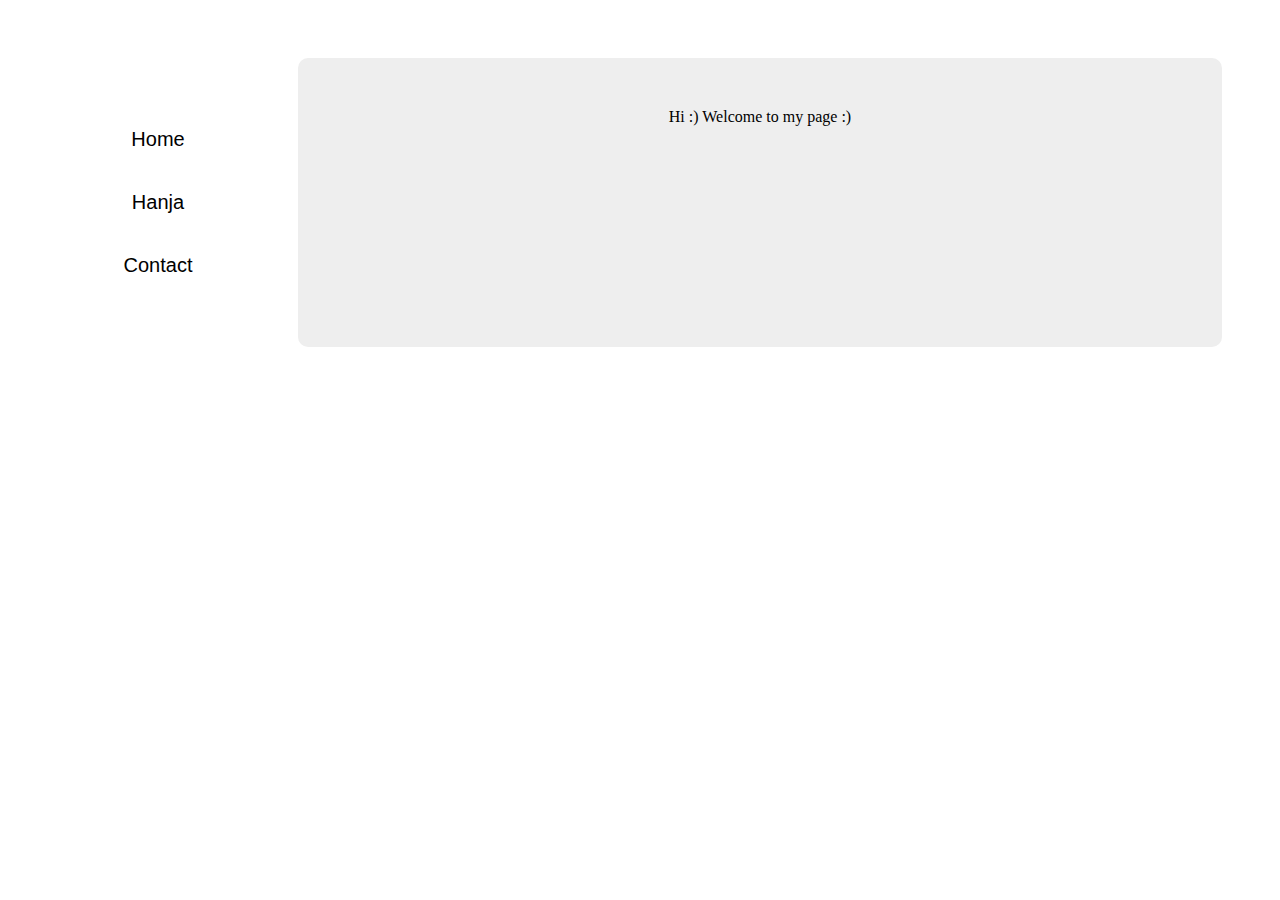
<file: index.html>
<!DOCTYPE html>
<html>
  <head>
    <meta name="viewport" content="width=device-width, initial-scale=1.0">
    <link rel="stylesheet" type="text/css" href="main.css">
    <script type="text/javascript" src="main.js"></script>
  </head>
  <body onload="about_me()">
    <nav>
      <button class="nav" onclick="about_me()">Home</button><br>
<!--       <button class="nav" onclick="grfx()">Graphics</button>
      <button class="nav" onclick="pubs()">Publications</button> -->
      <a href="subs/hanja-learning"><button class="nav">Hanja</button></a><br>
      <button class="nav" onclick="contact()">Contact</button><br>
    </nav>
    <main>
    </main>
  </body>
</html>
</file>
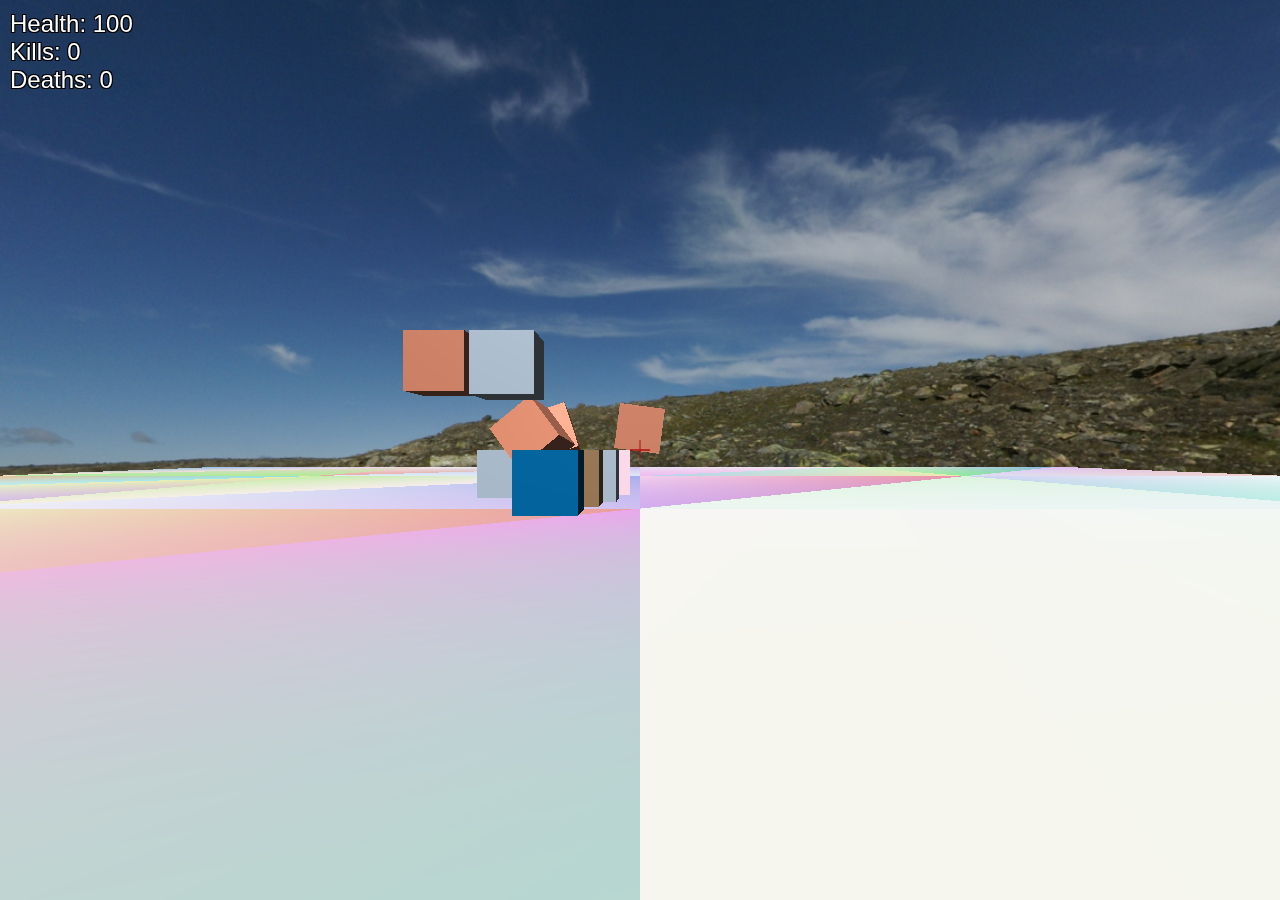
<file: grfx/FYP/index.html>
<html>
	<head>
		<title>Emma 'fiquem' Carrigan</title>

		<script type="text/javascript" src="js/ammo.js"></script>
		<script type="text/javascript" src="js/three.min.js"></script>
		<script type="text/javascript" src="js/controls/PointerLockControls.js"></script>

		<script src="//code.jquery.com/jquery-2.1.3.min.js"></script>

		<script type="text/javascript" src="js/multiplayer.js"></script>

		<style>
			#content
			{
				font-family: helvetica;
				font-size: 15px;
				color: #FFFFFF;
				text-align: left;
				position: absolute;
				bottom: 65px;
				height: 30%;
				width: 75%;
				overflow-y: scroll;
				overflow-x: hidden;
				background: rgba(0, 0, 0, 0.3);
				left: 50%;
				transform: translate(-50%, 0);
			}
			#input
			{
				position: absolute;
				bottom:20px;
				padding:15px;
				width:75%;
				left: 50%;
				transform: translate(-50%, 0);
			}
		</style>

		<script>
			$(document).keypress(function (event) {
				if (event.which == 114) {
					respawn();
				}
			});

			var tabDown = false;
			var enterDown = false;
			$(document).keydown(function (event) {
				if (event.which == 13) {
					if(!enterDown) {
						enterDown = true;
						$(document.getElementById("Websockets")).toggle();
						var elem = document.getElementById('content');
						elem.scrollTop = elem.scrollHeight;
						$("#input").focus();
					}
					event.stopImmediatePropagation();
					event.stopPropagation();
					event.preventDefault();
				}
				if (event.which == 9) {
					if(!tabDown) {
						tabDown = true;
						$(document.getElementById("player_score")).toggle();
					}
					event.stopImmediatePropagation();
					event.stopPropagation();
					event.preventDefault();
				}
			});

			$(document).keyup(function (event) {
				if (event.which == 9) {
					if(tabDown) {
						tabDown = false;
						$(document.getElementById("player_score")).toggle();
					}
					event.stopImmediatePropagation();
					event.stopPropagation();
					event.preventDefault();
				}
				if (event.which == 13) enterDown = false;
			});
		</script>

	</head>
	<body style="margin: 0; overflow: hidden;">
		<canvas id="text" style="display: none;"></canvas>
		<canvas id="crosshair" style="position: absolute;"></canvas>
		<div id="Websockets" style="display: none;">
			<div id="content"></div>
			<input type="text" id="input" placeholder="Enter name, press enter, begin chatting!">
		</div>
	</body>

	<!-- Crosshair -->
	<script>
		var crosshair_canvas = document.getElementById("crosshair");
		crosshair_canvas.width = window.innerWidth;
		crosshair_canvas.height = window.innerHeight;
		var ctx = crosshair_canvas.getContext("2d");
		ctx.lineWidth = 1;
		ctx.strokeStyle = '#AA1111';
		ctx.moveTo(window.innerWidth/2 - 10,window.innerHeight/2);
		ctx.lineTo(window.innerWidth/2 + 10,window.innerHeight/2);
		ctx.stroke();
		ctx.moveTo(window.innerWidth/2,window.innerHeight/2 - 10);
		ctx.lineTo(window.innerWidth/2,window.innerHeight/2 + 10);
		ctx.stroke();
		/*ctx.moveTo(window.innerWidth/2 - 10,window.innerHeight/2);
		ctx.lineTo(window.innerWidth/2 - 5,window.innerHeight/2);
		ctx.stroke();
		ctx.moveTo(window.innerWidth/2 + 5,window.innerHeight/2);
		ctx.lineTo(window.innerWidth/2 + 10,window.innerHeight/2);
		ctx.stroke();
		ctx.moveTo(window.innerWidth/2,window.innerHeight/2 - 10);
		ctx.lineTo(window.innerWidth/2,window.innerHeight/2 - 5);
		ctx.stroke();
		ctx.moveTo(window.innerWidth/2,window.innerHeight/2 + 5);
		ctx.lineTo(window.innerWidth/2,window.innerHeight/2 + 10);
		ctx.stroke();*/
	</script>

	<!-- Player Name as Texture Init -->
	<script>
		var text_canvas = document.getElementById("text");
		var ctx = text_canvas.getContext("2d");
		var textSize = 12;
		ctx.font = textSize+"px monospace";	// This determines the size of the text and the font family used

		function getPowerOfTwo(value, pow) {
			var pow = pow || 1;
			while(pow<value)
				pow *= 2;
			return pow;
		}

		function get_player_name_texture (name) {
		    text_canvas.width = getPowerOfTwo(ctx.measureText(name).width);
		    text_canvas.height = getPowerOfTwo(textSize*2);

		    // These have to happen after sizes are set for some reason
		    ctx.fillStyle = "#FFFFFF"; 	// This determines the text colour, it can take a hex value or rgba value (e.g. rgba(255,0,0,0.5))
		    ctx.textAlign = "center";	// This determines the alignment of text, e.g. left, center, right
		    ctx.textBaseline = "middle";	// This determines the baseline of the text, e.g. top, middle, bottom

		    ctx.fillText(name, text_canvas.width/2, text_canvas.height/2);

		    var canvasTexture = new THREE.Texture(text_canvas);
		    canvasTexture.needsUpdate = true;

		    return canvasTexture;
		}
	</script>

    <script>

        var scene, camera, renderer;
        var geometry, material, mesh;
        var stats;

        var all_players = new Array();
        var player_meshes = new Array();
        var player_name_meshes = new Array();
        var cam_pos = [0,0,0];
        var myName = false;
        var myHealth = 100;
        var myKills = 0;
        var myDeaths = 0;
        var all_players_kd = new Array();
        var player_shots = [];
        var move_player = new THREE.Vector3();

        var physicsWorker = new Worker('js/worker.js');
        var colours = [0x123456, 0x987654, 0xaabbcc, 0xfedbeb, 0x01649f, 0xcd7f64];
        var boxSize = 10;
        var boxes = [];
        var NUM = 10;

        // Ask the browser to lock the pointer
        document.body.requestPointerLock = document.body.requestPointerLock || document.body.mozRequestPointerLock || document.body.webkitRequestPointerLock;
        document.body.onclick = function() {
            document.body.requestPointerLock();
        }

        var pointerlockchange = function ( event ) {
            if ( document.pointerLockElement === document.body|| document.mozPointerLockElement === document.body|| document.webkitPointerLockElement === document.body) {
                controls.enabled = true;
            } else {
                controls.enabled = false;
            }
        }

        // Hook pointer lock state change events
        document.addEventListener( 'pointerlockchange', pointerlockchange, false );
        document.addEventListener( 'mozpointerlockchange', pointerlockchange, false );
        document.addEventListener( 'webkitpointerlockchange', pointerlockchange, false );

        var moveForward = false;
        var moveBackward = false;
        var moveLeft = false;
        var moveRight = false;

        var prevTime = performance.now();
        var velocity = new THREE.Vector3();

        init();
        animate();

        function init() {

            scene = new THREE.Scene();

            // add white ambient lighting
            var ambientLight = new THREE.AmbientLight(0x444444);
            scene.add(ambientLight);
      
            // directional lighting
            var directionalLight = new THREE.DirectionalLight(0xffffff);
            directionalLight.position.set(0, 5, 5).normalize();
            scene.add(directionalLight);

            camera = new THREE.PerspectiveCamera( 75, window.innerWidth / window.innerHeight, 1, 20000 );
            controls = new THREE.PointerLockControls( camera );
            controls.getObject().position.y = 100;
            controls.getObject().position.z = 100;

            scene.add( controls.getObject() );

		var onKeyDown = function ( event ) {
			switch ( event.keyCode ) {
				case 87: // w
					moveForward = true;
					break;
				case 65: // a
					moveLeft = true; break;
				case 83: // s
					moveBackward = true;
					break;
				case 68: // d
					moveRight = true;
					break;
				case 32: // space
					if ( canJump === true ) velocity.y = 300;
					canJump = false;
					break;
			}
		};

		var onKeyUp = function ( event ) {
			switch( event.keyCode ) {
				case 87: // w
					moveForward = false;
					break;
				case 65: // a
					moveLeft = false;
					break;
				case 83: // s
					moveBackward = false;
					break;
				case 68: // d
					moveRight = false;
					break;
			}
		};

		var timeout;
		var onMouseDown = function ( event ) {
			timeout = setInterval(function(){
			var vector = new THREE.Vector3( 0 , 0 , -1 );
			vector.unproject(camera);
			var rayCam = new THREE.Ray(controls.getObject().position, vector.sub(controls.getObject().position).normalize() );
			var rayCaster = new THREE.Raycaster(rayCam.origin, rayCam.direction);

			var player_meshes_array = [];
			var player_names_array = new Array();
			for (var x in player_meshes){
				if (player_meshes.hasOwnProperty(x) && x != "false"){
					player_meshes_array[player_meshes_array.length++] = player_meshes[x];
					player_names_array[player_meshes[x].id] = x;
				}
			}

			var intersects = rayCaster.intersectObjects(boxes);

			if (intersects.length) {
				intersects[ 0 ].object.material.wireframe = true;
			}

			var intersects = rayCaster.intersectObjects(player_meshes_array);

			if (intersects.length) {
				//intersects[ 0 ].object.material.wireframe = true;
				for (var x in player_names_array){
					if (player_names_array.hasOwnProperty(x) && x != "false" && parseInt(x) === intersects[0].object.id){
						player_shots.push(player_names_array[x]);
					}
				}
			}
			}, 50);
		};

		var onMouseUp = function ( event ) {
			clearInterval(timeout);
		};

		document.addEventListener( 'keydown', onKeyDown, false );
		document.addEventListener( 'keyup', onKeyUp, false );
		document.addEventListener( 'mousedown', onMouseDown, false );
		document.addEventListener( 'mouseup', onMouseUp, false );

		// floor

		geometry = new THREE.PlaneGeometry( 500, 500, 4, 4 );
		geometry.applyMatrix( new THREE.Matrix4().makeRotationX( - Math.PI / 2 ) );

		for ( var i = 0, l = geometry.faces.length; i < l; i ++ ) {
			var face = geometry.faces[ i ];
			face.vertexColors[ 0 ] = new THREE.Color().setHSL( Math.random(), 0.75, Math.random() * 0.25 + 0.75 );
			face.vertexColors[ 1 ] = new THREE.Color().setHSL( Math.random(), 0.75, Math.random() * 0.25 + 0.75 );
			face.vertexColors[ 2 ] = new THREE.Color().setHSL( Math.random(), 0.75, Math.random() * 0.25 + 0.75 );
		}

		material = new THREE.MeshPhongMaterial( { vertexColors: THREE.VertexColors } );
		mesh = new THREE.Mesh( geometry, material );
		scene.add( mesh );

		// boxes

		for (var i = 0; i < NUM; i++) {
			material = new THREE.MeshPhongMaterial({ color: colours[Math.floor((Math.random()*100)%6)] });
			geometry = new THREE.BoxGeometry( boxSize, boxSize, boxSize);
			boxes[i] = new THREE.Mesh( geometry, material );
			scene.add(boxes[i]);
		}

		// skybox

		var imagePrefix = "textures/Maskonaive/";
		var directions  = ["posx", "negx", "posy", "negy", "posz", "negz"];
		var imageSuffix = ".jpg";
		var skyGeometry = new THREE.CubeGeometry( 10000, 10000, 10000 );	
		var materialArray = [];
		for (var i = 0; i < 6; i++)
			materialArray.push( new THREE.MeshBasicMaterial({
				map: THREE.ImageUtils.loadTexture( imagePrefix + directions[i] + imageSuffix ),
				side: THREE.BackSide
			}));
		var skyMaterial = new THREE.MeshFaceMaterial( materialArray );
		var skyBox = new THREE.Mesh( skyGeometry, skyMaterial );
		scene.add( skyBox );


            container = document.createElement( 'div' );
            document.body.appendChild( container );

            renderer = new THREE.WebGLRenderer();
            renderer.setSize( window.innerWidth, window.innerHeight );
            container.appendChild( renderer.domElement );

            // Worker
            physicsWorker.onmessage = function(event) {
              var data = event.data;
              if (data.objects.length != NUM) return;
              for (var i = 0; i < NUM; i++) {
                var physicsObject = data.objects[i];
                boxes[i].position.x = physicsObject[0];
                boxes[i].position.y = physicsObject[1];
                boxes[i].position.z = physicsObject[2];
                boxes[i].quaternion.x = physicsObject[3];
                boxes[i].quaternion.y = physicsObject[4];
                boxes[i].quaternion.z = physicsObject[5];
                boxes[i].quaternion.w = physicsObject[6];
                //renderObject.rotation = quaternion.toEuler();
              }
              currFPS = data.currFPS;
              allFPS = data.allFPS;z
            };
            physicsWorker.postMessage(NUM);

            init_player_stats();

            /*stats = new Stats();
            stats.domElement.style.position = 'absolute';
            stats.domElement.style.top = '0px';
            container.appendChild( stats.domElement );*/

        }

        function animate() {

            requestAnimationFrame( animate );

		var time = performance.now();
		var delta = ( time - prevTime ) / 1000;

		velocity.x -= velocity.x * 10.0 * delta;
		velocity.z -= velocity.z * 10.0 * delta;
		velocity.y -= 9.8 * 100.0 * delta; // 100.0 = mass

		if ( moveForward ) velocity.z -= 1500.0 * delta;
		if ( moveBackward ) velocity.z += 1500.0 * delta;

		if ( moveLeft ) velocity.x -= 1500.0 * delta;
		if ( moveRight ) velocity.x += 1500.0 * delta;

		controls.getObject().translateX( velocity.x * delta );
		controls.getObject().translateY( velocity.y * delta );
		controls.getObject().translateZ( velocity.z * delta );

		if ( move_player.x != 0 ) {
			controls.getObject().translateOnAxis(new THREE.Vector3(1,0,0),move_player.x);
			move_player.x--;
			if ( move_player.x < 0 ) move_player.x = 0;
		}
		if ( move_player.z != 0 ) {
			controls.getObject().translateOnAxis(new THREE.Vector3(0,0,1),move_player.z);
			move_player.z--;
			if ( move_player.z < 0 ) move_player.z = 0;
		}

		if ( controls.getObject().position.y < 10 ) {

			velocity.y = 0;
			controls.getObject().position.y = 10;

			canJump = true;

		}

		prevTime = time;

		cam_pos = [controls.getObject().position.x, controls.getObject().position.y, controls.getObject().position.z];
		draw_players(all_players);

            renderer.render( scene, camera );

            //stats.update();

        }

	function draw_players (ps) {
	    for (var x in ps){
	        if (ps.hasOwnProperty(x) && x != myName && x != "false"){
                   player_meshes[x].position.set(ps[x][0], ps[x][1], ps[x][2]);
                   player_name_meshes[x].position.set(ps[x][0], ps[x][1]+20, ps[x][2]);
                   player_name_meshes[x].rotation.x = controls.getObject().rotation.x;
                   player_name_meshes[x].rotation.y = controls.getObject().rotation.y;
                   player_name_meshes[x].rotation.z = controls.getObject().rotation.z;
	        }
	    }
	}

	function respawn () {
	    controls.getObject().position.x = 0;
	    controls.getObject().position.y = 100;
	    controls.getObject().position.z = 100;
	    velocity.x = 0;
	    velocity.y = 0;
	    velocity.z = 0;
	    myHealth = 100;
	    myDeaths++;
	    display_player_stats();
	}

	function init_player_stats () {
	    var stats = document.createElement('div');
	    stats.id = 'player_stats';
	    stats.style.position = 'absolute';
	    stats.innerHTML = "Health: " + myHealth + "<br>Kills: " + myKills + "<br>Deaths: " + myDeaths;
	    stats.style.top = 10 + 'px';
	    stats.style.left = 10 + 'px';
	    stats.style.fontFamily = 'helvetica';
	    stats.style.fontSize = 24 + 'px';
	    stats.style.textShadow = "\
			-1px -1px 0 #000,\
			1px -1px 0 #000,\
			-1px 1px 0 #000,\
			1px 1px 0 #000";
	    stats.style.color = "#FFFFFF";
	    document.body.appendChild(stats);

	    var score = document.createElement('div');
	    score.id = 'player_score';
	    score.style.position = 'absolute';
	    score.innerHTML = "<center>SCORE</center>";
	    score.style.top = 100 + 'px';
	    score.style.left = '50%';
	    score.style.bottom = '300px';
	    score.style.width = '50%';
	    score.style.height = '50%';
           score.style.transform = 'translate(-50%, 0)';
	    score.style.display = 'none';
	    score.style.fontFamily = 'helvetica';
	    score.style.fontSize = 32 + 'px';
	    score.style.textShadow = "\
			-1px -1px 0 #000,\
			1px -1px 0 #000,\
			-1px 1px 0 #000,\
			1px 1px 0 #000";
	    score.style.color = "#AAAAAA";
	    score.style.background = "rgba(100,100,100,0.5)";
	    var player_kd = document.createElement('table');
	    player_kd.id = 'player_kd';
	    player_kd.width = '100%';
	    player_kd.innerHTML = "<tr width=\"100%\"><th width=\"50%\">Player</th><th width=\"25%\">Kills</th><th width=\"25%\">Deaths</th></tr>";
	    player_kd.style.fontFamily = 'helvetica';
	    player_kd.style.fontSize = 16 + 'px';
	    player_kd.style.textShadow = "\
			-1px -1px 0 #000,\
			1px -1px 0 #000,\
			-1px 1px 0 #000,\
			1px 1px 0 #000";
	    player_kd.style.color = "#DDDDDD";
	    score.appendChild(player_kd);
	    document.body.appendChild(score);
	}

	function display_player_stats () {
	    if (!myHealth) respawn ();
	    else {
	        var stats = document.getElementById('player_stats');
	        stats.innerHTML = "Health: " + myHealth + "<br>Kills: " + myKills + "<br>Deaths: " + myDeaths;
		 stats = document.getElementById('player_kd');
	        stats.innerHTML = "<tr width=\"100%\"><th width=\"50%\">Player</th><th width=\"25%\">Kills</th><th width=\"25%\">Deaths</th></tr>";
	        for (var x in all_players_kd){
	            if (all_players_kd.hasOwnProperty(x) && x != "false"){
	                stats.innerHTML += "<tr width=\"100%\"><td width=\"50%\">" + x + "</td><td width=\"25%\">" + all_players_kd[x][0] + "</td><td width=\"25%\">" + all_players_kd[x][1] + "</td></tr>";
	            }
	        }
	    }
	}

    </script>

</html>
</file>
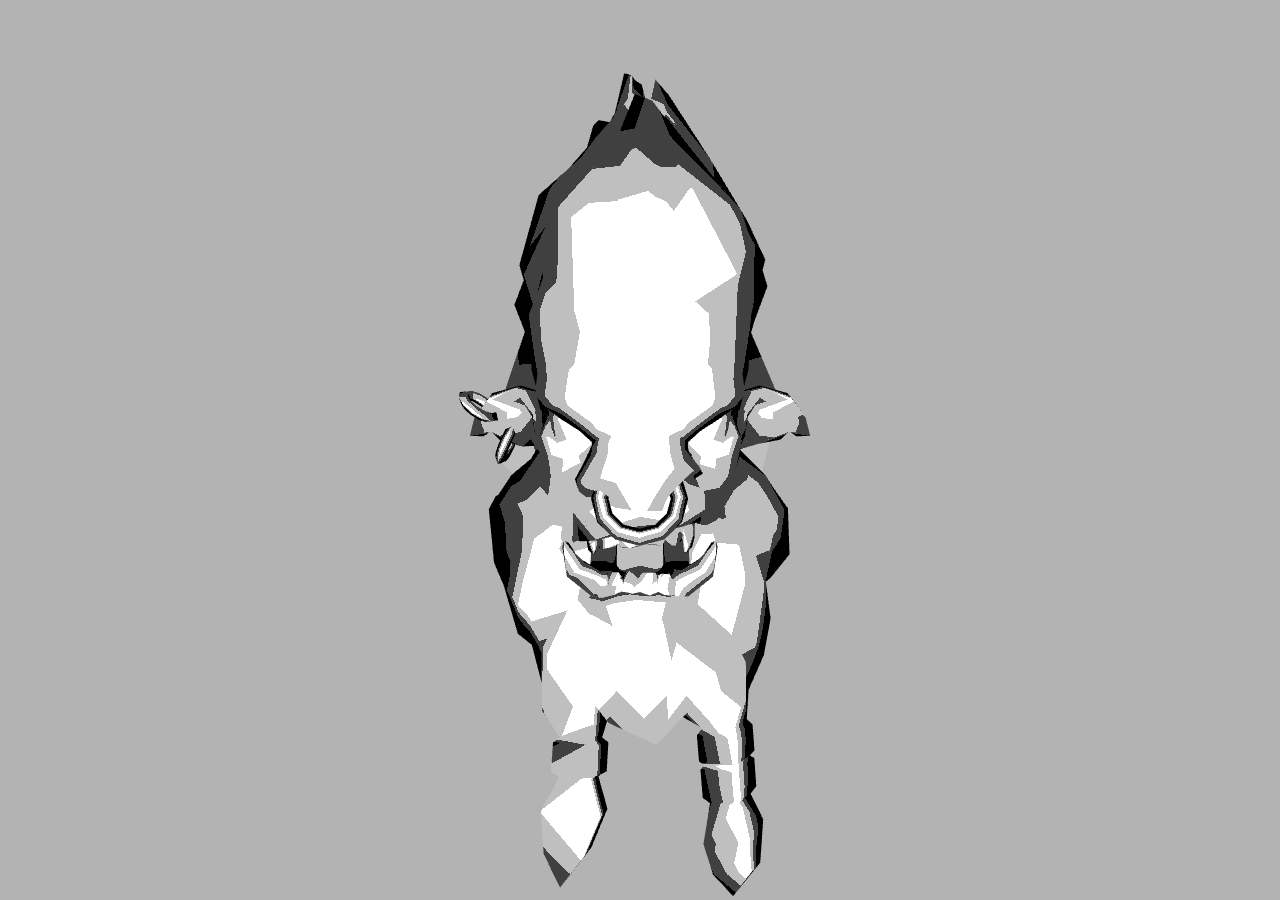
<file: grfx/outline/index.html>
<html>
	<head>
		<script type="text/javascript" src="js/main.js"></script>
		<script type="text/javascript" src="js/obj_parser.js"></script>
		<script type="text/javascript" src="js/event_handlers.js"></script>
		<script type="text/javascript" src="js/file_handler.js"></script>
		<script type="text/javascript" src="js/maths_funcs.js"></script>
	</head>
	<body style="margin: 0; overflow: hidden; width:100%; height:100%;" onload="main();">
		<div style="width:100%; height:100%;" id="canvas-container">
			<canvas style="width:100%; height:100%;" id="outline-canvas"></canvas>
		</div>
	</body>
</html>
</file>
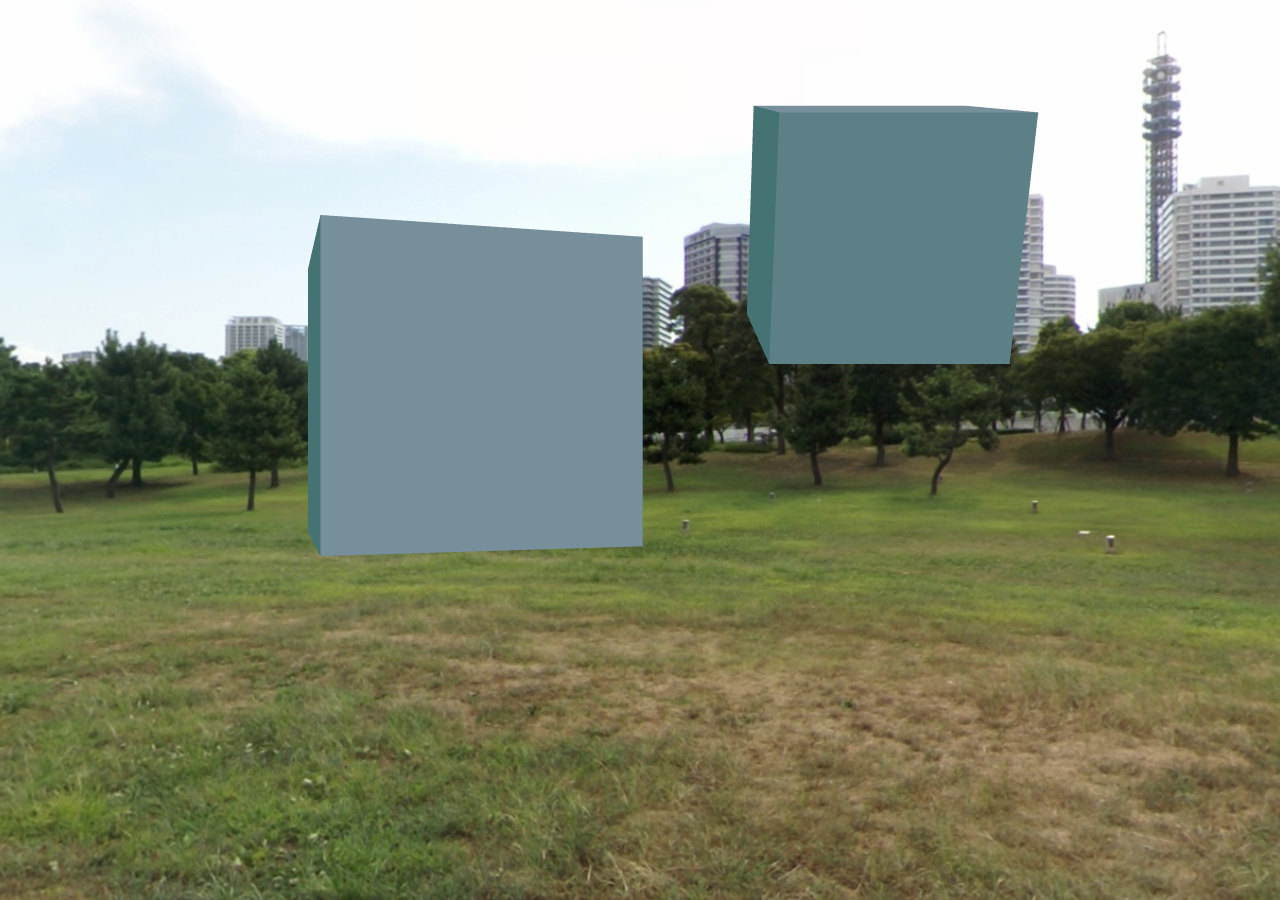
<file: grfx/RTR/index.html>
<html>
	<head>
		<script type="text/javascript" src="js/main.js"></script>
		<script type="text/javascript" src="js/obj_parser.js"></script>
		<script type="text/javascript" src="js/file_handler.js"></script>
		<script type="text/javascript" src="js/maths_funcs.js"></script>
		<script type="text/javascript" src="js/texture.js"></script>
		<script type="text/javascript" src="js/camera.js"></script>
		<script type="text/javascript" src="js/input.js"></script>
	</head>
	<body style="margin: 0; overflow: hidden; width:100%; height:100%;" onload="main();">
		<div style="width:100%; height:100%;" id="canvas-container">
			<canvas style="width:100%; height:100%;" id="outline-canvas"></canvas>
		</div>
	</body>
	<script>
        // Ask the browser to lock the pointer
        document.body.requestPointerLock = document.body.requestPointerLock || document.body.mozRequestPointerLock || document.body.webkitRequestPointerLock;
        document.body.onclick = function() {
            document.body.requestPointerLock();
        }

        var pointerlockchange = function ( event ) {
            if ( document.pointerLockElement === document.body|| document.mozPointerLockElement === document.body|| document.webkitPointerLockElement === document.body) {
                pointerlock = true;
            } else {
                pointerlock = false;
            }
        }

        // Hook pointer lock state change events
        document.addEventListener( 'pointerlockchange', pointerlockchange, false );
        document.addEventListener( 'mozpointerlockchange', pointerlockchange, false );
        document.addEventListener( 'webkitpointerlockchange', pointerlockchange, false );
	</script>
</html>
</file>
<file: main.css>
* { /* not sure I wanna use this yet but let's just put it here for the moment */
  box-sizing: border-box;
}

:root {
    --bg-colour: #eee;
    --accent-colour: #bab;
    --accent-colour-strong: #e7e;
}

a {
  color: var(--accent-colour-strong);
  text-decoration: none;
}

a:hover {
  color: var(--accent-colour);
}

body {
  display: flex;
  flex-flow: row wrap;
  text-align: center;
  font-size: 16px;
  font-family: verdana;
}

nav {
  flex: 20%;
  max-width: 200px;
  text-align: center;
  margin: 50px 20px 50px 50px;
  padding: 50px 0px 50px 0px;
/*  background-color: var(--bg-colour);*/
}

button.nav {
  border: none;
  width: 100%;
  background: none;
  color: #000;
  padding: 20px;
  font-size: 20px;
}

button.nav:hover {
  color: var(--accent-colour-strong);
}

main {
  flex: 50%;
  margin: 50px 50px 50px 20px;
  padding: 50px;
  text-align: center;
  background-color: var(--bg-colour);
  border-radius: 10px;
}
</file>
